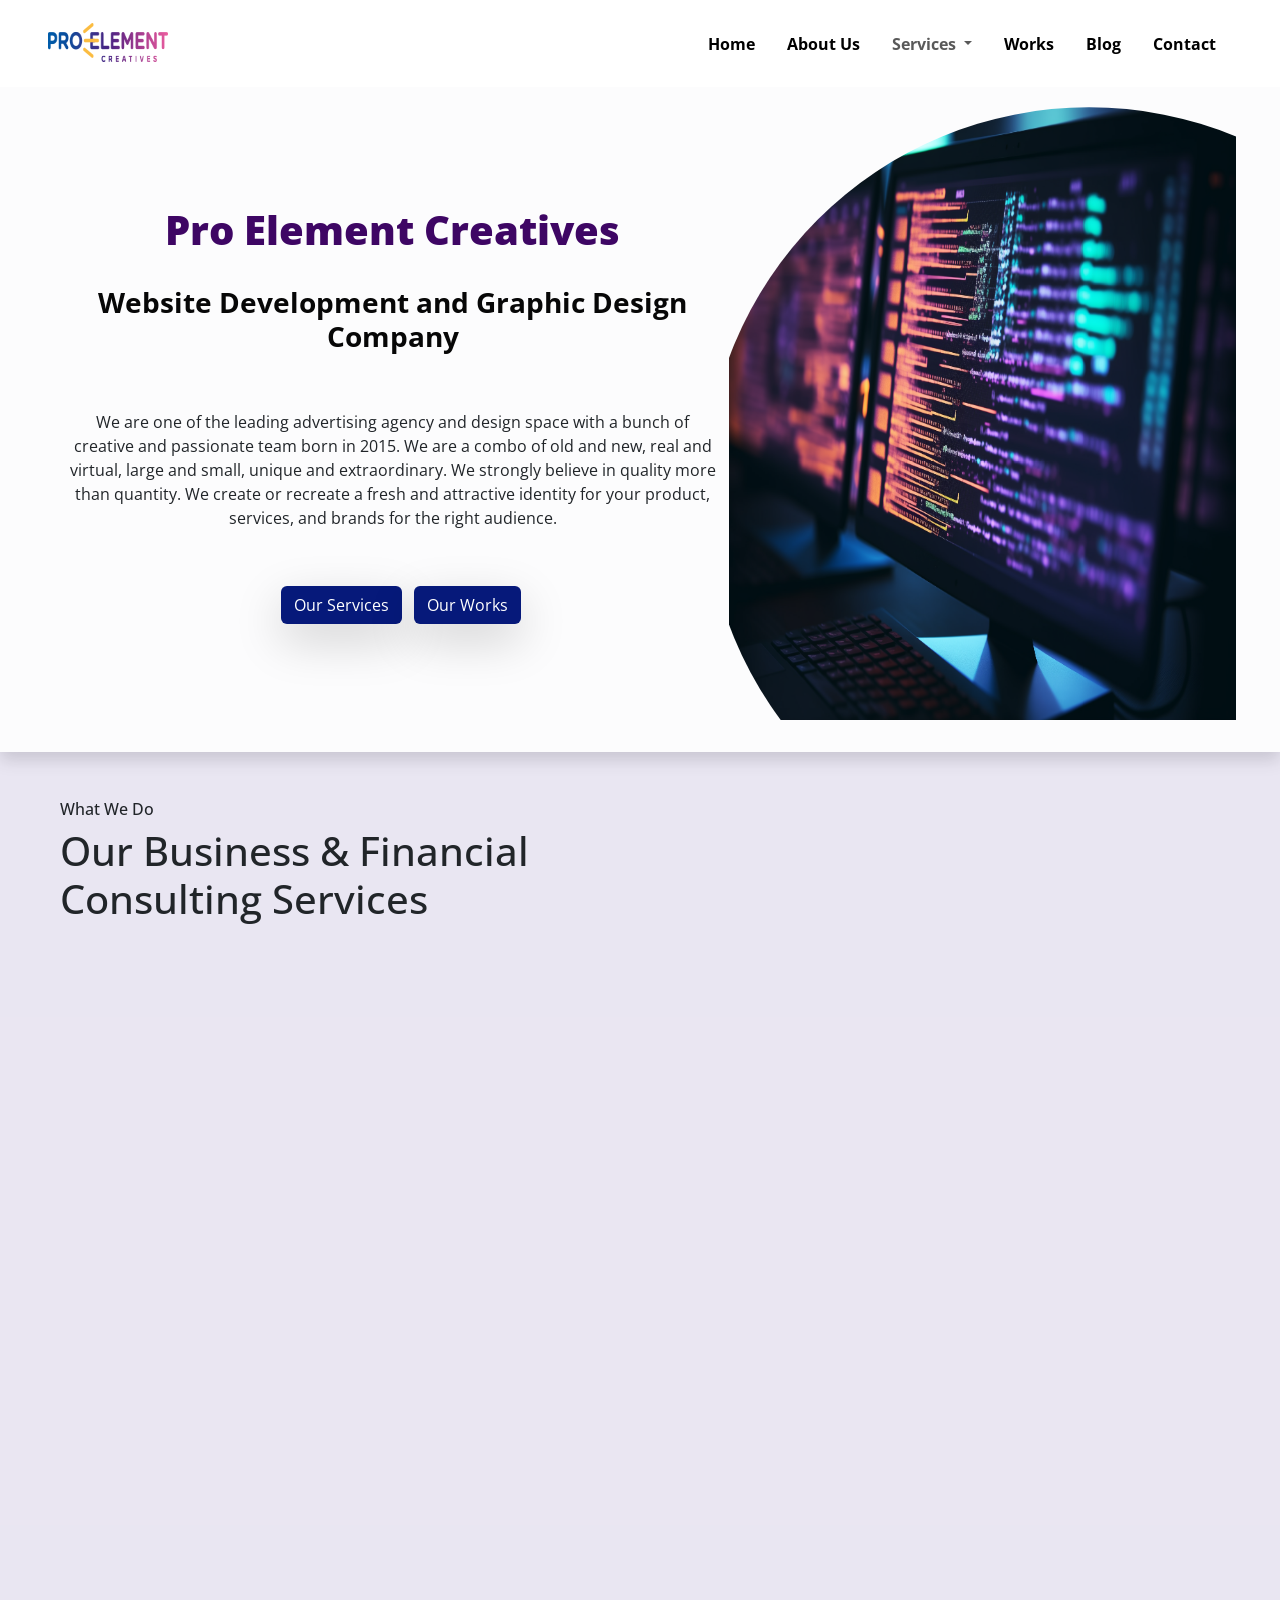
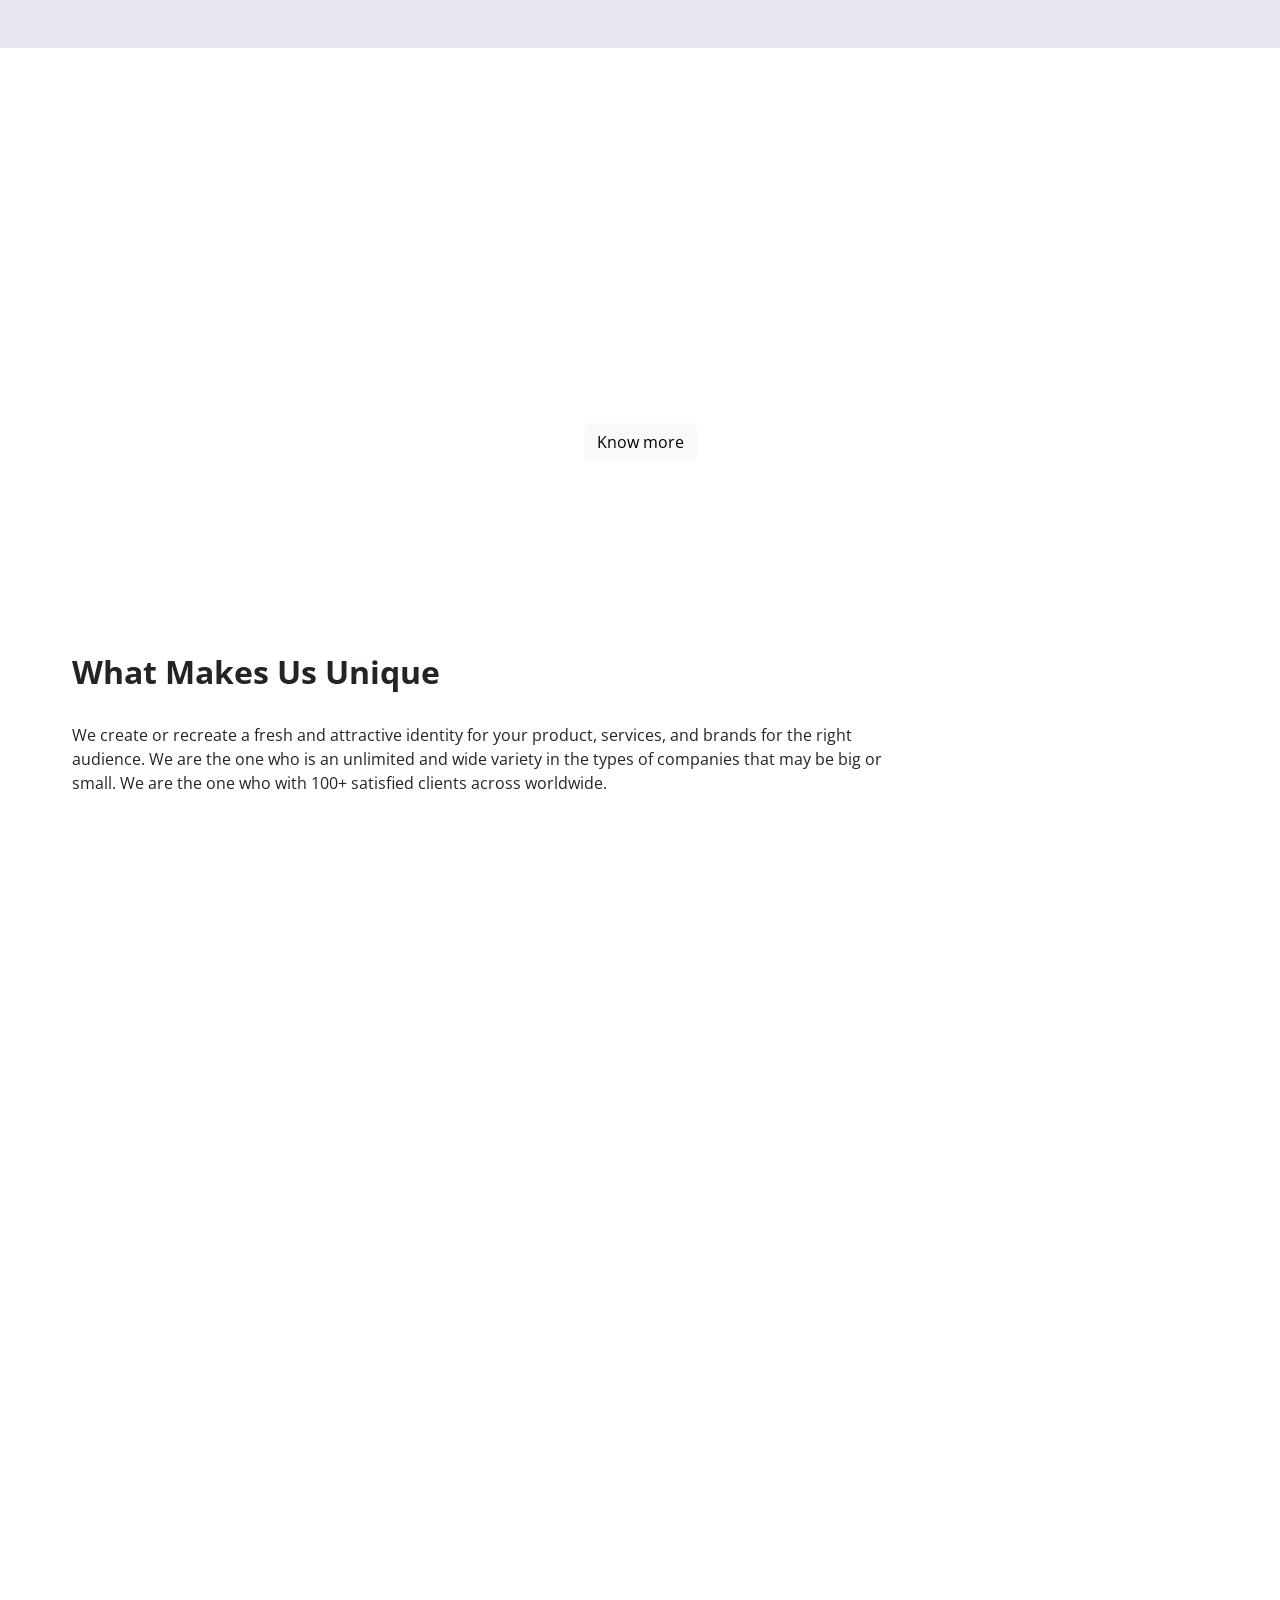
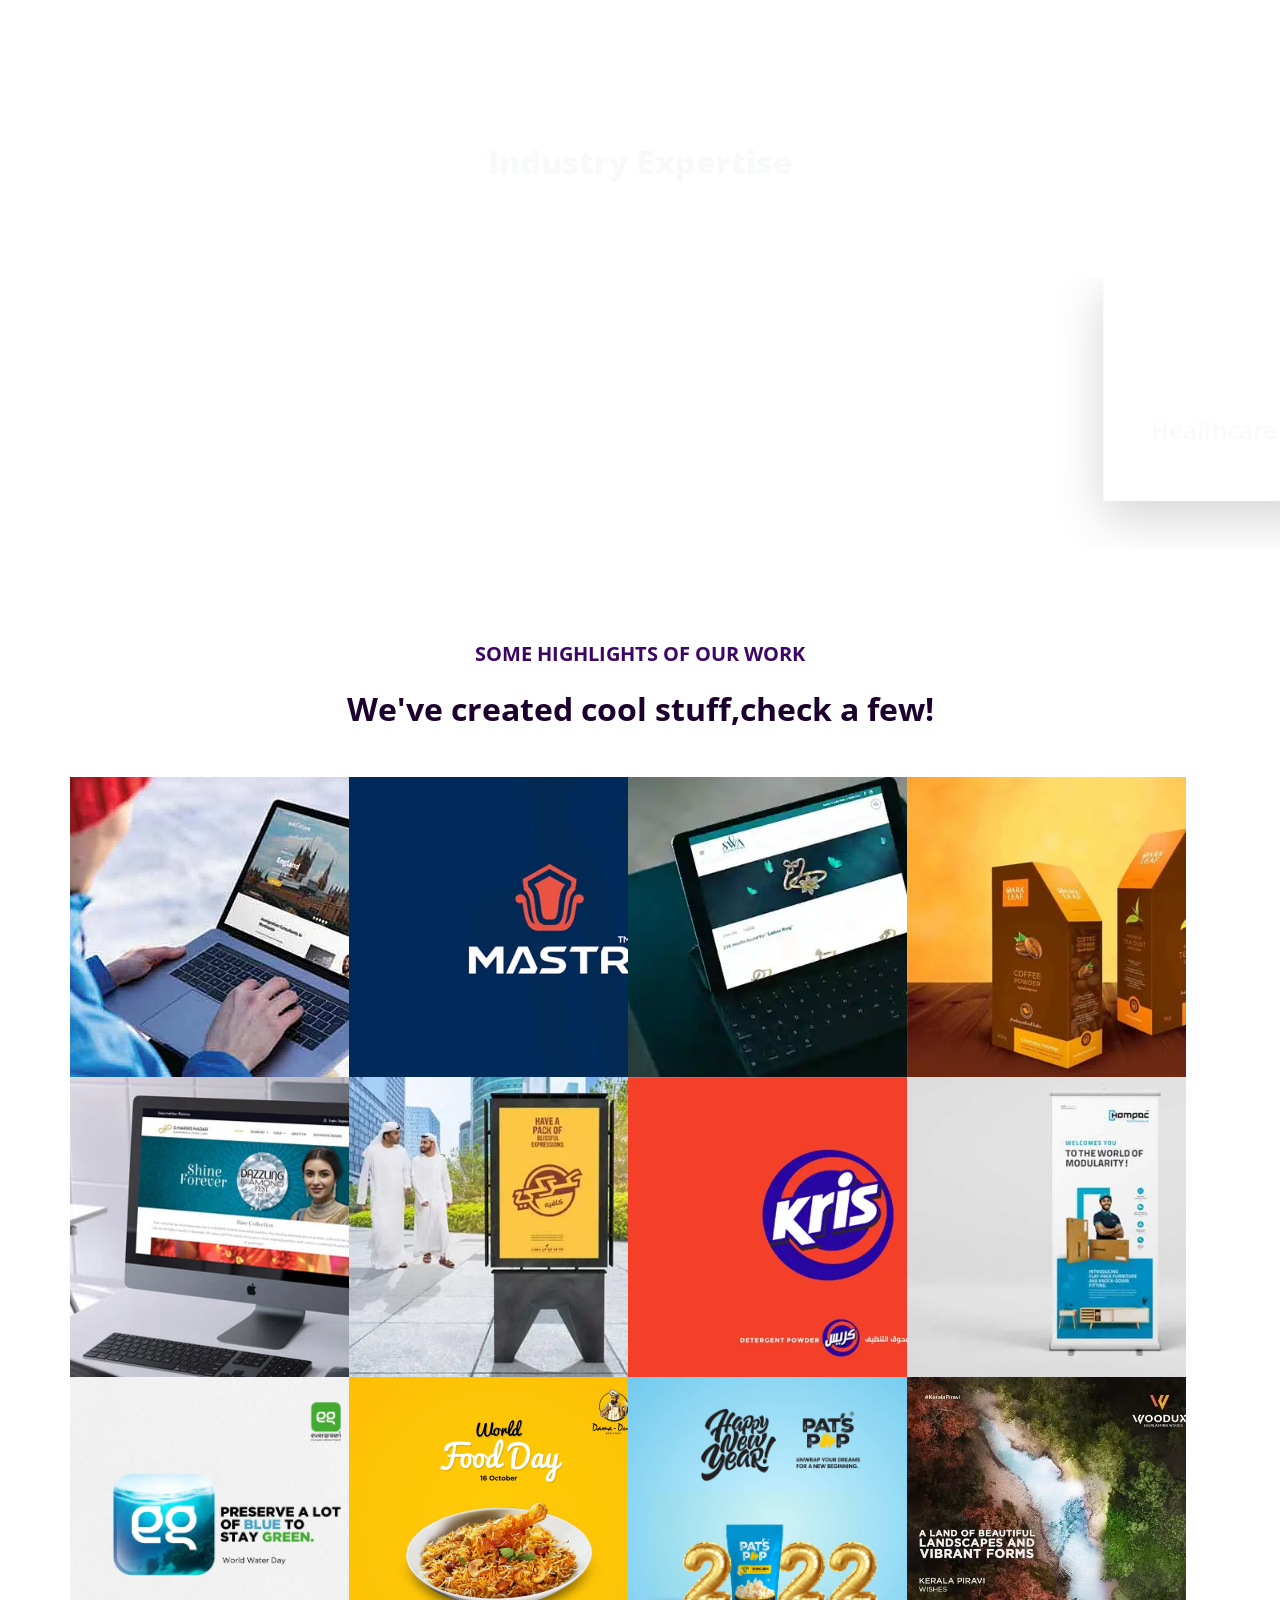
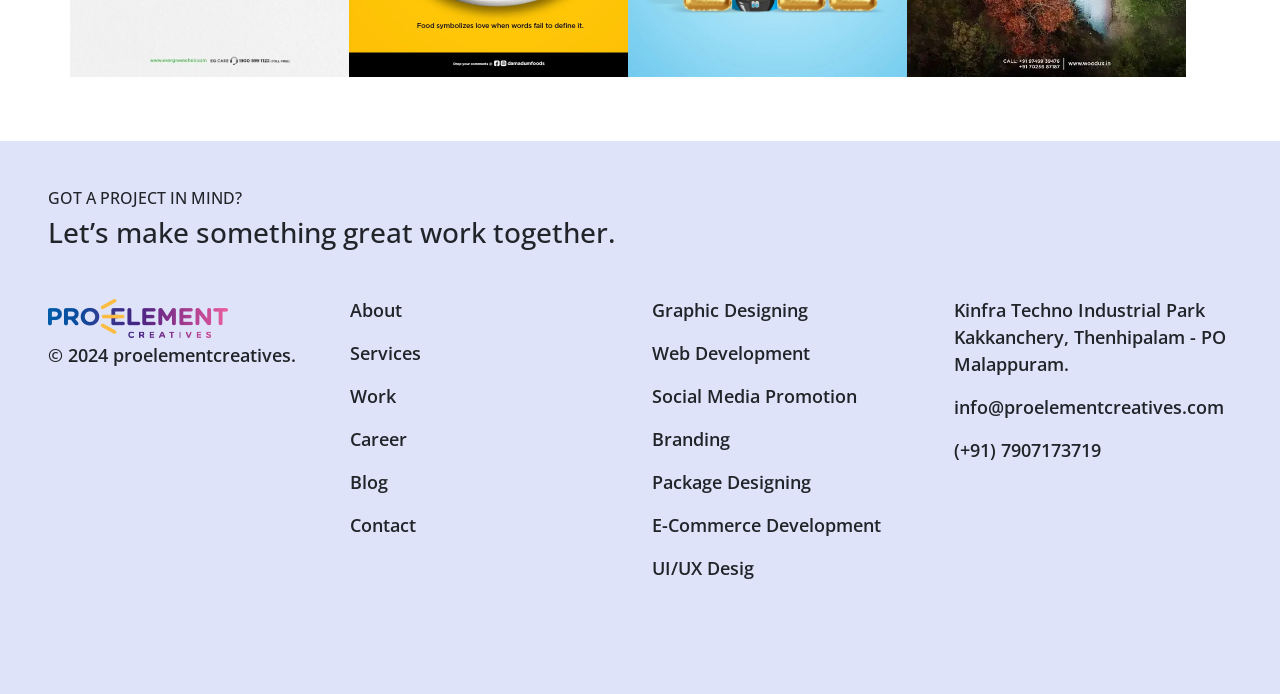
<file: index.html>
<!DOCTYPE html>
<html lang="en">

<head>
  <link rel="preconnect" href="https://fonts.googleapis.com">
  <link rel="preconnect" href="https://fonts.gstatic.com" crossorigin>
  <link href="https://fonts.googleapis.com/css2?family=Kanit:ital,wght@0,100;0,200;0,300;0,400;0,500;0,600;0,700;0,800;0,900;1,100;1,200;1,300;1,400;1,500;1,600;1,700;1,800;1,900&family=Open+Sans:ital,wght@0,300..800;1,300..800&family=Roboto+Condensed:ital,wght@0,100..900;1,100..900&display=swap" rel="stylesheet">
  <meta charset="UTF-8">
  <meta name="viewport" content="width=device-width, initial-scale=1.0">
  <title>Pro Element Creatives</title>
  <link rel="icon" type="image/x-icon" href='./img/tab.PNG'>
  <link
  rel="stylesheet"
  href="https://cdnjs.cloudflare.com/ajax/libs/animate.css/4.1.1/animate.min.css"
/>
<link href="https://unpkg.com/aos@2.3.1/dist/aos.css" rel="stylesheet">
<script src="https://unpkg.com/aos@2.3.1/dist/aos.js"></script>
  <link rel="stylesheet" href="./home.css">
  <link href="https://cdn.jsdelivr.net/npm/bootstrap@5.3.3/dist/css/bootstrap.min.css" rel="stylesheet"
    integrity="sha384-QWTKZyjpPEjISv5WaRU9OFeRpok6YctnYmDr5pNlyT2bRjXh0JMhjY6hW+ALEwIH" crossorigin="anonymous">
  <script src="https://cdn.jsdelivr.net/npm/bootstrap@5.3.3/dist/js/bootstrap.bundle.min.js"
    integrity="sha384-YvpcrYf0tY3lHB60NNkmXc5s9fDVZLESaAA55NDzOxhy9GkcIdslK1eN7N6jIeHz"
    crossorigin="anonymous"></script>
</head>

<body>


  <div class=" mb-5">
    <nav class="navbar navbar-expand-sm mb-5  "
      style="position: fixed; z-index: 100; top: 0px; right: 0px; left: 0px;  background-color: #ffffff;">
      <div class="container-fluid px-5 py-2">
        <a class="navbar-brand" href="#">
          <img src="./img/logo.png" alt="Brand Logo" width="120" height="45">
        </a>
        <button class="navbar-toggler" type="button" data-bs-toggle="collapse" data-bs-target="#navbarNav"
          aria-controls="navbarNav" aria-expanded="false" aria-label="Toggle navigation">
          <span class="navbar-toggler-icon"></span>
        </button>
        <div class="collapse navbar-collapse" id="navbarNav">
          <ul class="navbar-nav ms-auto">
            <li class="nav-item">
              <a class="nav-link active mx-2 " style="font-weight: 700;" aria-current="page" href="#">Home</a>
            </li>
            <li class="nav-item">
              <a class="nav-link active mx-2" style="font-weight: 700;" href="#">About Us</a>
            </li>
            <li class="nav-item dropdown">
              <a class="nav-link dropdown-toggle mx-2" style="font-weight: 700;" href="#" role="button"
                data-bs-toggle="dropdown" aria-expanded="false">
                Services
              </a>
              <ul class="dropdown-menu px-2">
                <li class="border-bottom p-1"><a class="dropdown-item" href="#">Graphic Designing</a></li>
                <li class="border-bottom p-1"><a class="dropdown-item" href="#">Web Development</a></li>
                <li class="border-bottom p-1"><a class="dropdown-item" href="#">Social Media Promotion</a></li>
                <li class="border-bottom p-1"><a class="dropdown-item" href="#">E-Commerce Development</a></li>
                <li class="border-bottom p-1"><a class="dropdown-item" href="#">Mobile App Development</a></li>
                <li class="border-bottom p-1"><a class="dropdown-item" href="#">UI/UX Design</a></li>
                <li class="border-bottom p-1"><a class="dropdown-item" href="#">Branding</a></li>
                <li class=""><a class="dropdown-item" href="#">Package Designing</a></li>
              </ul>
            </li>
            <li class="nav-item">
              <a class="nav-link active mx-2" style="font-weight: 700;" href="#">Works</a>
            </li>
            <li class="nav-item">
              <a class="nav-link active mx-2" style="font-weight: 700;" href="#">Blog</a>
            </li>
            <li class="nav-item">
              <a class="nav-link active mx-2" style="font-weight: 700;" href="#">Contact</a>
            </li>
          </ul>
        </div>
      </div>
    </nav>
  </div>

  <div style="">
    <div class="p-3 w-100   shadow " style="text-align: justify; margin-top: 5.5%; background-color: #eeeff637;">

      <div class="row w-100 p-3 ">
        <div class="col-lg-7  col-sm-12  mt-5 ps-5 py-5 ">
          <h1 class="my-2 mb-2 text-center pb-4 animate__animated animate__bounceInRight" 
          
           style="font-weight: 800;color: #3e0664;">Pro Element Creatives</h1>
          <h3 class="my-2 text-center " style="font-weight: 700;color: #070707;;">Website Development and
            Graphic Design Company</h3>

          <p class="my-5 text-center text-dark py-2"  >
            We are one of the leading advertising agency and design space with a bunch of creative and passionate team
            born in 2015. We are a combo of old and new, real and virtual, large and small, unique and extraordinary. We
            strongly believe in quality more than quantity. We create or recreate a fresh and attractive identity for
            your
            product, services, and brands for the right audience.

          </p>
          <div class="my-5 text-center">
            <button class="btn rounded ms-4 shadow-lg text-white" style="background-color: #06197a;">Our
              Services</button>
            <button class="btn rounded mx-2 shadow-lg text-white" style="background-color: #06197a;">Our Works</button>
          </div>
        </div>
        <div class=" col-lg-5 col-sm-12 d-flex justify-content-center align-center p-0">
          <img class="w-100  lol " src='./img/lab.png' alt="" style="opacity: 1;">
        </div>
      </div>

    </div>

  </div>
  </div>
  <div class=" container-fluid text-center pt-5 text-dark" style="background-color: #492d911e;">
    <h6 class="px-5" style="text-align: left;">What We Do</h6>
    <h1 style="text-align: left;" class="w-50 px-5"> Our Business & Financial Consulting Services</h1>
    <div class="row w-100">
      <div class="col-lg-4 col-sm-12 p-5 hov" data-aos="flip-left"
      data-aos-easing="ease-out-cubic"
      data-aos-duration="2000"><img src="./img/figure1.webp" alt="">
        <h2>Branding</h2>
        <p>We are the masters in branding and re-branding products and services. As a leading branding agency in India,
          we set up a....</p>
      </div>
      <div class="col-lg-4 col-sm-12 p-5 hov" data-aos="flip-left"
      data-aos-easing="ease-out-cubic"
      data-aos-duration="2000"><img src="./img/figure2.webp" alt="">
        <h2>Web development</h2>
        <p>Your website is something that makes an overall impact on your products and services among the customers.The
          website act as....</p>
      </div>
      <div class="col-lg-4 col-sm-12 p-5 hov" data-aos="flip-left"
      data-aos-easing="ease-out-cubic"
      data-aos-duration="2000"><img src="./img/figure3.webp" alt="">
        <h2>Social media promotion</h2>
        <p>In this twenty-first century, Social media are considered as the fifth estate. Within a short period, social
          media emerged as....</p>
      </div>
    </div>
    <div class="row w-100">
      <div class="col-lg-4 col-sm-12 p-5 hov" data-aos="flip-left"
      data-aos-easing="ease-out-cubic"
      data-aos-duration="2000"><img src="./img/figure1.webp" alt="">

        <h2>Graphic Designing</h2>
        <p>In this twenty-first century, Social media are considered as the fifth estate. Within a short period, social
          media emerged as....</p>


      </div>
      <div class="col-lg-4 col-sm-12 p-5 hov" data-aos="flip-left"
      data-aos-easing="ease-out-cubic"
      data-aos-duration="2000"><img src="./img/figure2.webp" alt="">

        <h2>E-Commerce development</h2>
        <p>In this twenty-first century, Social media are considered as the fifth estate. Within a short period, social
          media emerged as....</p>


      </div>
      <div class="col-lg-4 col-sm-12 p-5 hov" data-aos="flip-left"
      data-aos-easing="ease-out-cubic"
      data-aos-duration="2000"><img src="./img/figure3.webp" alt="">

        <h2>UI / UX Design</h2>
        <p>In this twenty-first century, Social media are considered as the fifth estate. Within a short period, social
          media emerged as....</p>


      </div>
    </div>
  </div>
  <div style="background-image: url(./img/lab.png); background-repeat: no-repeat; background-attachment: fixed;"
    class="p-5 text-white text-center">

    <h5 class="my-2 p-2">About Pro Element Creatives</h5>

    <h2 class="my-2 mb-5"> WE Are The One…!</h2>
    <p style="text-align: justify;" class=" w-75 container ">We are one of the leading advertising agency and design
      space with a bunch of creative and passionate team born in 2015. We are a combo of old and new, real and virtual,
      large and small, unique and extraordinary. We strongly believe in quality more than quantity. We create or
      recreate a fresh and attractive identity for your product, services, and brands for the right audience. We are the
      one who is an unlimited and wide variety in the types of companies that may be big or small. WE are the one who
      with 100+ satisfied clients across worldwide.

    </p>
    <button class="my-5 btn btn-light">Know more</button>
  </div>

  <div
    style="background-image: url(./img/ss.jpg); background-repeat: no-repeat; background-attachment: fixed; background-size:cover ;"
    class="p-5 ">
    <h2 class=" px-4 pt-5" style="font-weight: 700;">What Makes Us Unique</h2>
    <p class="p-4 w-75 container+">
      We create or recreate a fresh and attractive identity for your product, services, and brands for the right
      audience. We are the one who is an unlimited and wide variety in the types of companies that may be big or small.
      We are the one who with 100+ satisfied clients across worldwide.</p>

    <div class="p-4 text-center text-light">
      <div class="row  ">
        <div class="col-lg-3 col-sm-12 ">
          <div class="mx-1 my-3 bg-info p-5 rounded hov" data-aos="flip-left"
          data-aos-easing="ease-out-cubic"
          data-aos-duration="2000" style="height:350px ; background-color: #D9AFD9;
      background-image: linear-gradient(0deg, #D9AFD9 0%, #1947d0 100%);
      background-image: url(./img/gradient.jpg); background-size: cover; background-repeat: no-repeat;
      opacity: 0.8;
      ">
            <h3 class="mb-4" style="font-weight: 700;">High Quality</h3>
            <p>Providing all services with a rich quality.
              Offering best-qualified services,
              and always behave positively and professionally.</p>
          </div>
        </div>
        <div class="col-lg-3 col-sm-12 ">
          <div class="mx-1 my-3 bg-info p-5 rounded hov" data-aos="flip-left"
          data-aos-easing="ease-out-cubic"
          data-aos-duration="2000" style="height:350px ; background-color: #D9AFD9;
      background-image: linear-gradient(0deg, #D9AFD9 0%,  #1947d0 100%);
      background-image: url(./img/gradient.jpg); background-size: cover; background-repeat: no-repeat;
      opacity: 0.8;
      ">
            <h3 class="mb-4" style="font-weight: 700;">Progressive</h3>
            <p>
              Our company is progressive in all ways.
              This quality will reflect in all the services that are provided by us.
            </p>
          </div>
        </div>
        <div class="col-lg-3 col-sm-12 ">
          <div class="mx-1 my-3 bg-info p-5 w-100 rounded hov" data-aos="flip-left"
          data-aos-easing="ease-out-cubic"
          data-aos-duration="2000" style="height:350px ; background-color: #D9AFD9;
      background-image: linear-gradient(0deg, #D9AFD9 0%,  #1947d0 100%);
      background-image: url(./img/gradient.jpg); background-size: cover; background-repeat: no-repeat;
      opacity: 0.8;
      ">
            <h3 class="mb-4 " style="font-weight: 700;">Affordable</h3>
            <p>
              Our services are affordable to all,
              everything is done with its uniqueness while keeping it affordable.
            </p>
          </div>
        </div>
        <div class="col-lg-3 col-sm-12 ">
          <div class="mx-1 my-3 bg-info p-5 w-100 rounded hov" data-aos="flip-left"
          data-aos-easing="ease-out-cubic"
          data-aos-duration="2000" style="height:350px ; background-color: #D9AFD9;
     background-image: linear-gradient(0deg, #D9AFD9 0%,  #1947d0 100%);
     background-image: url(./img/gradient.jpg); background-size: cover; background-repeat: no-repeat;
     opacity: 0.8;
     ">
            <h3 class="mb-4" style="font-weight: 700;">Strive For Excellence</h3>
            <p>
              Always we strive for excellence through that we
              are providing a good service for everyone perfectly and excellently.
            </p>
          </div>
        </div>
      </div>
      <div class="row ">
        <div class="col-lg-3 col-sm-12 ">
          <div class="mx-1 my-3  p-5 w-100 rounded hov" data-aos="flip-left"
          data-aos-easing="ease-out-cubic"
          data-aos-duration="2000" style="height:350px ; background-color: #D9AFD9;
      background-image: linear-gradient(0deg, #D9AFD9 0%,#1947d0 100%);
      background-image: url(./img/gradient.jpg); background-size: cover; background-repeat: no-repeat;
      opacity: 0.8;
      ">
            <h3 class="mb-4" style="font-weight: 700;">Timeline</h3>
            <p>
              All services are done excellently with the stated time and their quality is
              also taken care of. Every service is completing on time.
            </p>
          </div>
        </div>
        <div class="col-lg-3 col-sm-12 ">
          <div class="mx-1 my-3 bg-info p-5 w-100 rounded hov " data-aos="flip-left"
          data-aos-easing="ease-out-cubic"
          data-aos-duration="2000" style="height:350px ; background-color: #D9AFD9;
      background-image: linear-gradient(0deg, #D9AFD9 0%,  #1947d0 100%);
      background-image: url(./img/gradient.jpg); background-size: cover; background-repeat: no-repeat;
      opacity: 0.8;
      ">
            <h3 class="mb-4" style="font-weight: 700;">Dedication</h3>
            <p>All our services are done with more dedication.
              You can see the dedication that we show through the quality and richness of our each and service.</p>
          </div>
        </div>
        <div class="col-lg-3 col-sm-12 ">
          <div class="mx-1 my-3 bg-info p-5 w-100 rounded hov " data-aos="flip-left"
          data-aos-easing="ease-out-cubic"
          data-aos-duration="2000" style="height:350px ; background-color: #D9AFD9;
     background-image: linear-gradient(0deg, #D9AFD9 0%,  #1947d0 100%);
     background-image: url(./img/gradient.jpg); background-size: cover; background-repeat: no-repeat;
     opacity: 0.8;
     ">
            <h3 class="mb-4" style="font-weight: 700;">Honesty</h3>
            <p>Honest is our success, we are honest in every work.
              So we make the best of every service that you give. Honesty is the main thing that makes our service-rich
              one.</p>
          </div>
        </div>
        <div class="col-lg-3 col-sm-12   " >
          <div class="mx-1 my-3 p-5 w-100 rounded hov" data-aos="flip-left"
          data-aos-easing="ease-out-cubic"
          data-aos-duration="2000"  style="height:350px ; background-color: #D9AFD9;
      background-image: linear-gradient(0deg, #D9AFD9 0%,  #1947d0 100%); background-image: url(./img/gradient.jpg); background-size: cover; background-repeat: no-repeat;
      opacity: 0.8;">
            <h3 class="mb-4 " style="font-weight: 700;">Customer Satisfaction</h3>
            <p>Every service we do our best to give complete satisfaction to the customers.
              Our goal is to satisfy the customers in every way, we make it by creating the best services.</p>
          </div>
        </div>

      </div>
    </div>

  </div>
  <div
    style="background-image: url(./img/lab.png);background-size: cover; background-repeat: no-repeat;  background-attachment: fixed; "
    class="text-light text-center ">

    <h2 class="mb-5 pt-5" style="font-weight: 800;">Industry Expertise</h2>

    <marquee class="my-5 ">
      <div class="d-flex mb-5">
        <div class="p-5 shadow-lg mx-2 text-center" style="background-color: #ffffff4a;">
          <img src="./img/health.png" alt="">
          <h4>Healthcare</h4>
        </div>
        <div class="p-5 shadow-lg mx-2 text-center" style="background-color: #ffffff4a;">
          <img src="./img/retail.png" alt="">
          <h4>Retail</h4>
        </div>
        <div class="p-5 shadow-lg mx-2 text-center" style="background-color: #ffffff4a;">
          <img src="./img/ad.png" alt="">
          <h4>Marketing & Advertising</h4>
        </div>
        <div class="p-5 shadow-lg mx-2 text-center" style="background-color: #ffffff4a;">
          <img src="./img/manuf.png" alt="">
          <h4>Manufacturing</h4>
        </div>
        <div class="p-5 shadow-lg mx-2 text-center" style="background-color: #ffffff4a;">
          <img src="./img/trans.png" alt="">
          <h4>Logistics & Transporatation</h4>
        </div>
        <div class="p-5 shadow-lg text-center mx-2 " style="background-color: #ffffff4a;">
          <img src="./img/tele.png" alt="">
          <h4>Telecommunication</h4>
        </div>
        <div class="p-5 shadow-lg mx-2 text-center " style="background-color: #ffffff4a;">
          <img src="./img/fmcg1.png" alt="">
          <h4>FMCG</h4>
        </div>
        <div class="p-5 shadow-lg   mx-2 text-center " style="background-color: #ffffff4a;">
          <img src="./img/edu.png" alt="">
          <h4>Education</h4>
        </div>
        <div class="p-5 shadow-lg   mx-2 text-center " style="background-color: #ffffff4a;">
          <img src="./img/public.png" alt="">
          <h4>Public Services</h4>
        </div>
      </div>
    </marquee>

  </div>
  <div
    style="background-image: url(./img/ss.jpg);background-size: cover; background-repeat: no-repeat;  background-attachment: fixed; "
    class="p-3">
    <h5 style="color: #3e0664; font-weight: 700;" class="text-center my-4">SOME HIGHLIGHTS OF OUR WORK</h5>
    <h2 style="color: #1c012e; font-weight: 700;" class="text-center mb-5">We've created cool stuff,check a few!</h2>
    <div class="w-100 container">
      <div class="row w-100">
        <div class="col-lg-3 col-sm-12 p-0 lo text-center" style="background-image: url(./img/euro.webp);background-size: cover; background-repeat: no-repeat;">
          <h6 class="ooo ">

            Eurostudys
            Website
          </h6>
        </div>
        <div class="col-lg-3 col-sm-12 p-0 lo text-center" style="background-image: url(./img/2.webp);background-size: cover; background-repeat: no-repeat;">
          <h6 class="ooo">

           
Mastr 
Branding
          </h6>

        </div>
        <div class="col-lg-3 col-sm-12 p-0 lo text-center" style="background-image: url(./img/3.webp);background-size: cover; background-repeat: no-repeat;">

          <h6 class="ooo">
            SWA Diamonds
            
            E-Commerce Website </h6>

        </div>
        <div class="col-lg-3 col-sm-12 p-0 lo text-center" style="background-image: url(./img/4.webp);background-size: cover; background-repeat: no-repeat;">
          <h6 class="ooo">

           
            Dark Leaf
            
            Branding</h6>
        </div>
      </div>
      <div class="row w-100">
        <div class="col-lg-3 col-sm-12 p-0 lo text-center" style="background-image: url(./img/11.webp);background-size: cover; background-repeat: no-repeat;">
          <h6 class="ooo">
            
            Harris Nadar Jewellery
            
            E-Commerce Website
             </h6>
        </div>
        <div class="col-lg-3 col-sm-12 p-0 lo text-center" style="background-image: url(./img/12.webp);background-size: cover; background-repeat: no-repeat;">
          <h6 class="ooo">
            
            karakee Cafe
            
            Branding
            </h6>
        </div>
        <div class="col-lg-3 col-sm-12 p-0 lo text-center" style="background-image: url(./img/13.webp);background-size: cover; background-repeat: no-repeat;">
          <h6 class="ooo">        
        Kris 
        Branding</h6>
        </div>
        <div class="col-lg-3 col-sm-12 p-0 lo text-center" style="background-image: url(./img/14.webp);background-size: cover; background-repeat: no-repeat;">
          <h6 class="ooo">
            
            Hompac Fine Furniture
            
            Branding</h6>
        </div>
      </div>
      <div class="row w-100 mb-5">
        <div class="col-lg-3 col-sm-12 p-0 lo text-center" style="background-image: url(./img/21.webp);background-size: cover; background-repeat: no-repeat;">
          <h6 class="ooo">
            Evergreen
            
            Social Media Promotions</h6>
        </div>
        <div class="col-lg-3 col-sm-12 p-0 lo text-center" style="background-image: url(./img/22.webp);background-size: cover; background-repeat: no-repeat;">
          <h6 class="ooo ">
            
            Dama Dum
            
            Social Media Promotions
           </h6>
        </div>
        <div class="col-lg-3 col-sm-12 p-0 lo text-center" style="background-image: url(./img/23.webp);background-size: cover; background-repeat: no-repeat;">
          <h6 class="ooo">
            
            Patspop
            <br>
             Social Media Promotions
            </h6>
        </div>
        <div class="col-lg-3 col-sm-12 p-0 lo text-center" style="background-image: url(./img/24.webp);background-size: cover; background-repeat: no-repeat;">
          <h6 class="ooo">

            
            Woodux
            
Social Media Promotions</h6>
        </div>
      </div>
    </div>
  </div>
  <div class="p-5" style="background-color: #99a7ef52;">
   <h6> GOT A PROJECT IN MIND?</h6>
<h3>Let’s make something great work together.</h3>
    <div class="row my-5 ">
      <div class="col-lg-3 col-sm-12 moon"><img src="./img/logo.png" alt=""> <p>© 2024 proelementcreatives.</p></div>
      <div class="col-lg-3 col-sm-12 moon" ><p>
     About</p>
    <p>Services</p>
  <p>Work</p>
  <p>Career</p>
  <p>Blog</p>
  <p>Contact</p>
</div>
      <div class="col-lg-3 col-sm-12 moon"><p>Graphic Designing</p>
      <p>Web Development</p>
      <p>Social Media Promotion</p>
      <p>Branding</p>
<p>Package Designing</p>
<p>E-Commerce Development</p>
<p>UI/UX Desig</p>
      
      </div>

      <div class="col-lg-3 col-sm-12 moon">
       <p> Kinfra Techno Industrial Park Kakkanchery, Thenhipalam - PO Malappuram.</p>

       <p> info@proelementcreatives.com</p>
        <p>(+91) 7907173719</p>
        
        </div>
    </div>
  </div>
  <script>
    AOS.init();
  </script>
</body>

</html>
</file>
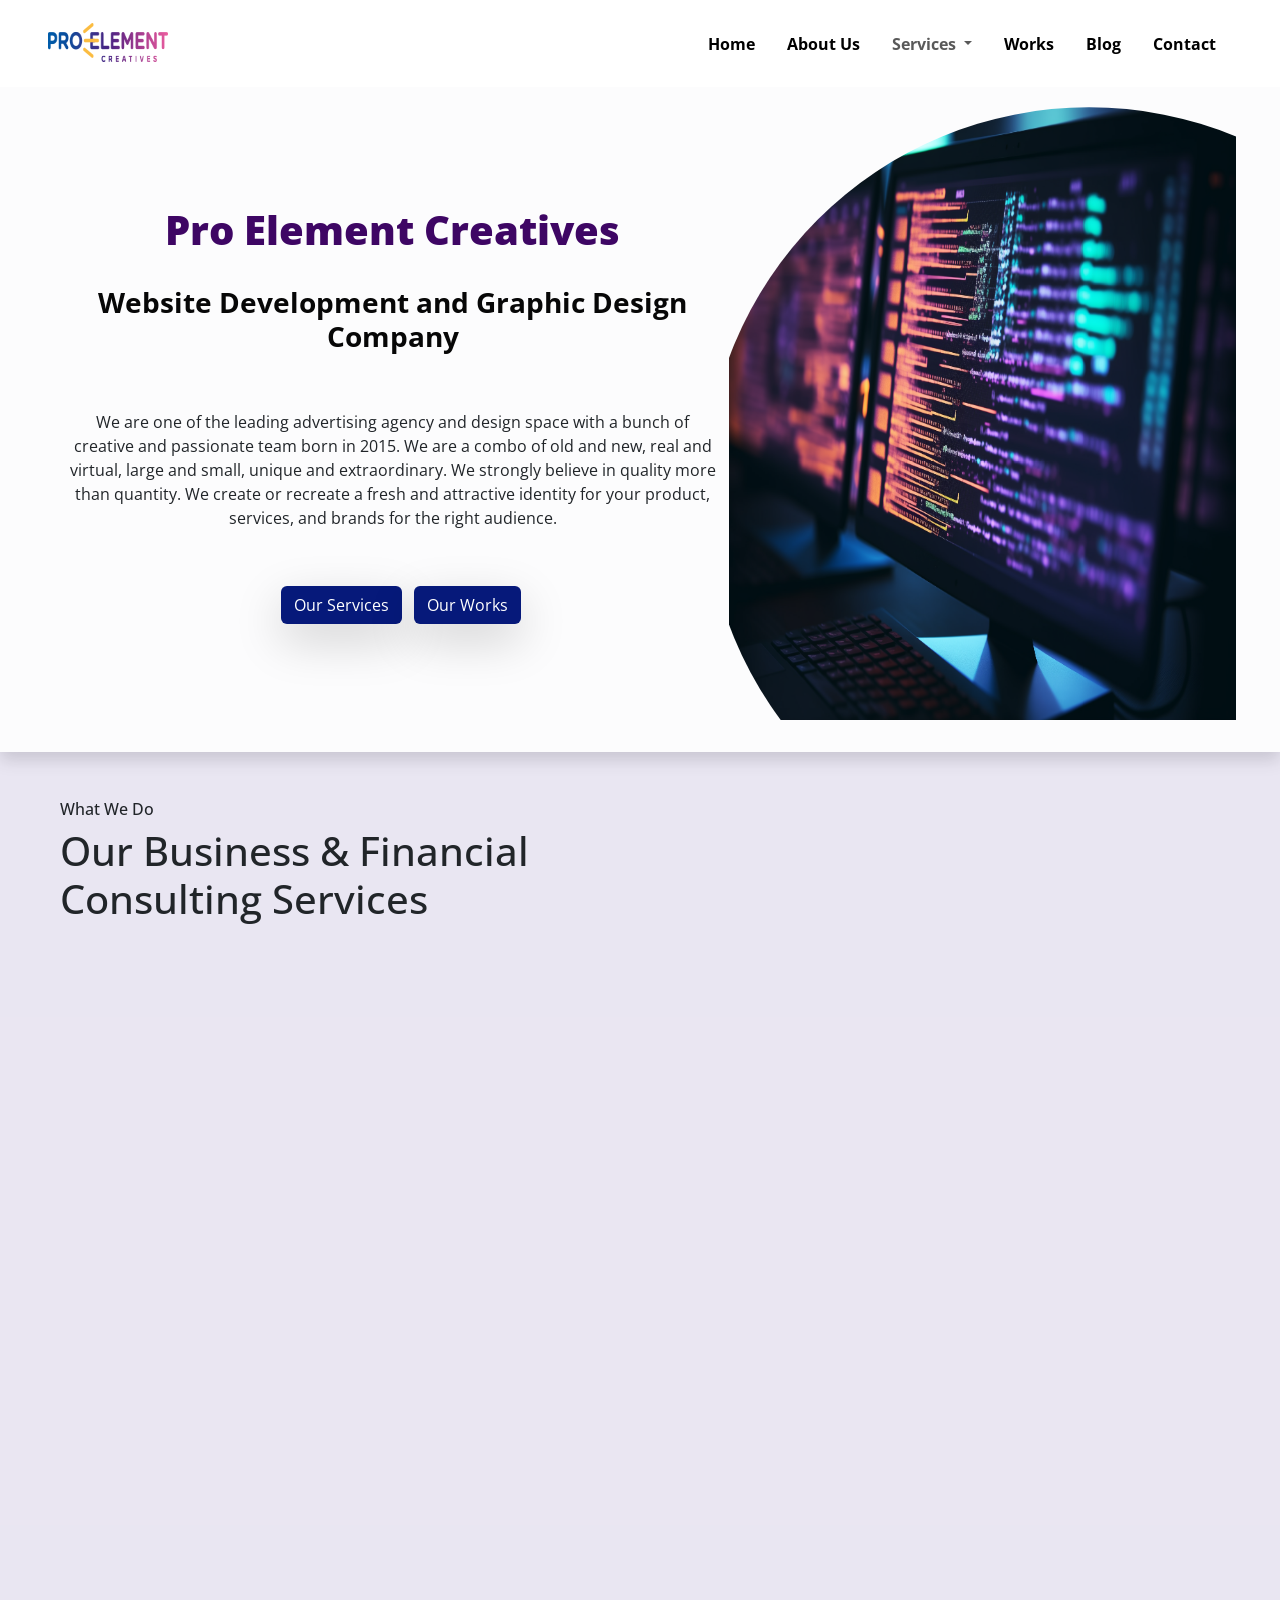
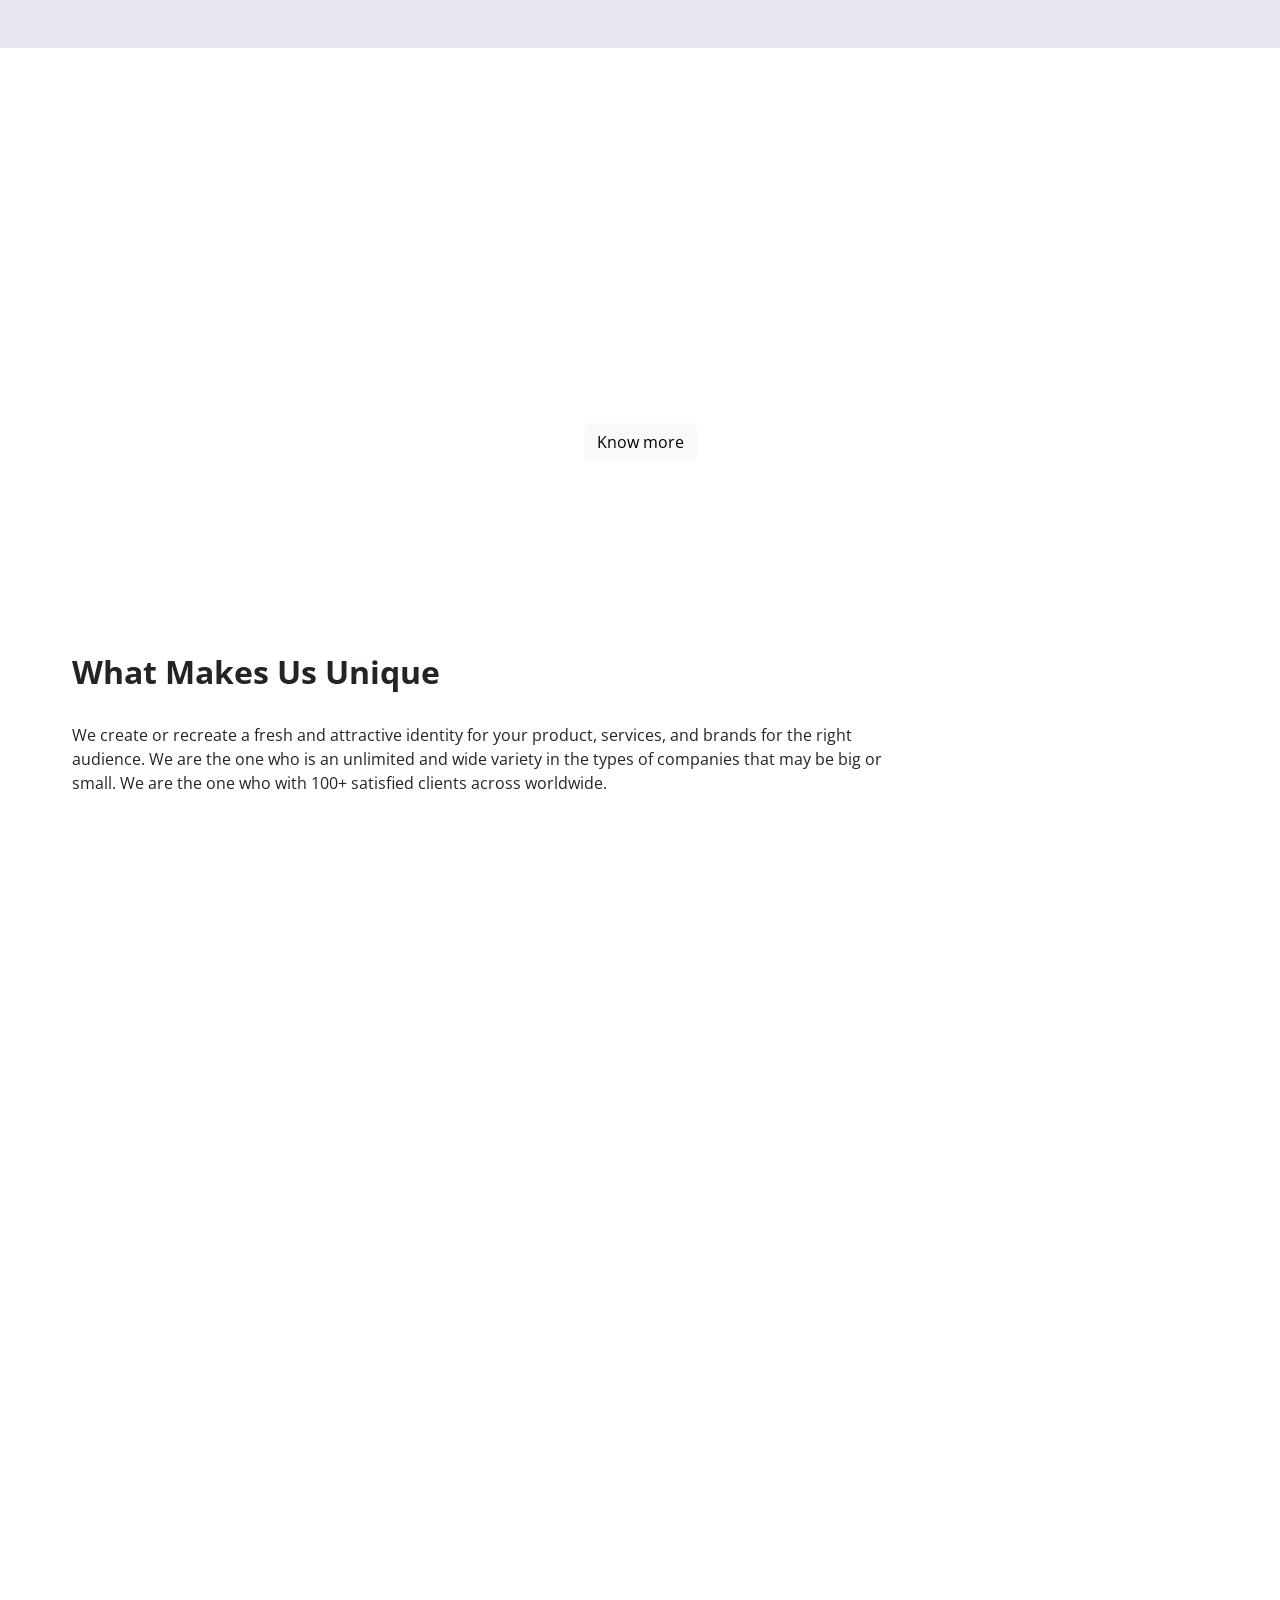
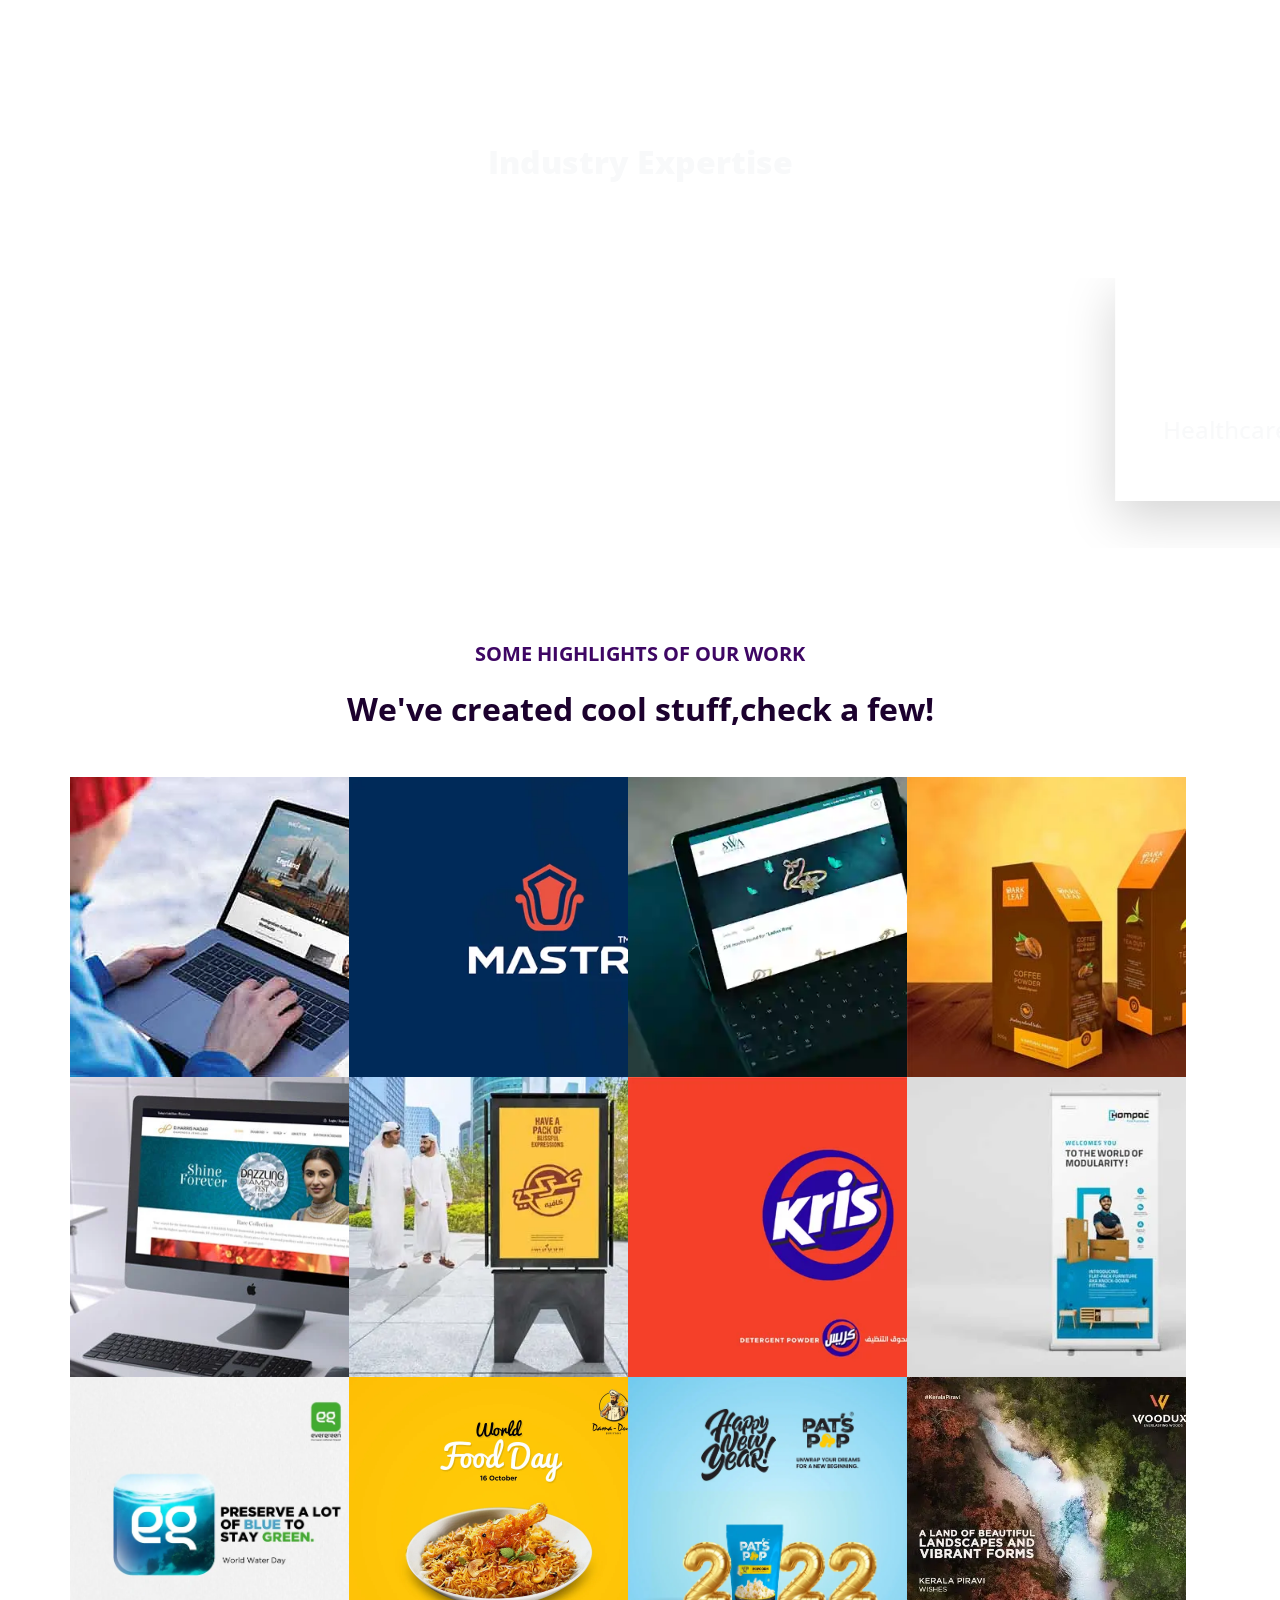
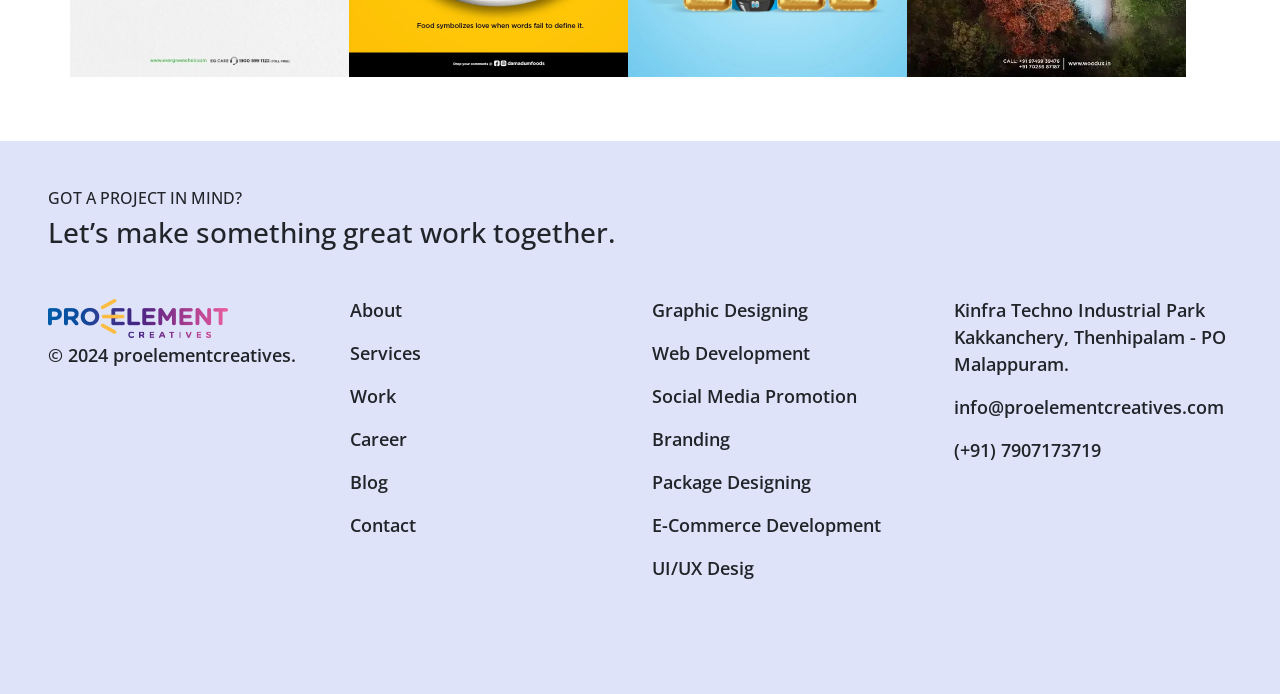
<file: Home.html>
<!DOCTYPE html>
<html lang="en">

<head>
  <link rel="preconnect" href="https://fonts.googleapis.com">
  <link rel="preconnect" href="https://fonts.gstatic.com" crossorigin>
  <link href="https://fonts.googleapis.com/css2?family=Kanit:ital,wght@0,100;0,200;0,300;0,400;0,500;0,600;0,700;0,800;0,900;1,100;1,200;1,300;1,400;1,500;1,600;1,700;1,800;1,900&family=Open+Sans:ital,wght@0,300..800;1,300..800&family=Roboto+Condensed:ital,wght@0,100..900;1,100..900&display=swap" rel="stylesheet">
  <meta charset="UTF-8">
  <meta name="viewport" content="width=device-width, initial-scale=1.0">
  <title>Pro Element Creatives</title>
  <link rel="icon" type="image/x-icon" href='./img/tab.PNG'>
  <link
  rel="stylesheet"
  href="https://cdnjs.cloudflare.com/ajax/libs/animate.css/4.1.1/animate.min.css"
/>
<link href="https://unpkg.com/aos@2.3.1/dist/aos.css" rel="stylesheet">
<script src="https://unpkg.com/aos@2.3.1/dist/aos.js"></script>
  <link rel="stylesheet" href="./home.css">
  <link href="https://cdn.jsdelivr.net/npm/bootstrap@5.3.3/dist/css/bootstrap.min.css" rel="stylesheet"
    integrity="sha384-QWTKZyjpPEjISv5WaRU9OFeRpok6YctnYmDr5pNlyT2bRjXh0JMhjY6hW+ALEwIH" crossorigin="anonymous">
  <script src="https://cdn.jsdelivr.net/npm/bootstrap@5.3.3/dist/js/bootstrap.bundle.min.js"
    integrity="sha384-YvpcrYf0tY3lHB60NNkmXc5s9fDVZLESaAA55NDzOxhy9GkcIdslK1eN7N6jIeHz"
    crossorigin="anonymous"></script>
</head>

<body>


  <div class=" mb-5">
    <nav class="navbar navbar-expand-sm mb-5  "
      style="position: fixed; z-index: 100; top: 0px; right: 0px; left: 0px;  background-color: #ffffff;">
      <div class="container-fluid px-5 py-2">
        <a class="navbar-brand" href="#">
          <img src="./img/logo.png" alt="Brand Logo" width="120" height="45">
        </a>
        <button class="navbar-toggler" type="button" data-bs-toggle="collapse" data-bs-target="#navbarNav"
          aria-controls="navbarNav" aria-expanded="false" aria-label="Toggle navigation">
          <span class="navbar-toggler-icon"></span>
        </button>
        <div class="collapse navbar-collapse" id="navbarNav">
          <ul class="navbar-nav ms-auto">
            <li class="nav-item">
              <a class="nav-link active mx-2 " style="font-weight: 700;" aria-current="page" href="#">Home</a>
            </li>
            <li class="nav-item">
              <a class="nav-link active mx-2" style="font-weight: 700;" href="#">About Us</a>
            </li>
            <li class="nav-item dropdown">
              <a class="nav-link dropdown-toggle mx-2" style="font-weight: 700;" href="#" role="button"
                data-bs-toggle="dropdown" aria-expanded="false">
                Services
              </a>
              <ul class="dropdown-menu px-2">
                <li class="border-bottom p-1"><a class="dropdown-item" href="#">Graphic Designing</a></li>
                <li class="border-bottom p-1"><a class="dropdown-item" href="#">Web Development</a></li>
                <li class="border-bottom p-1"><a class="dropdown-item" href="#">Social Media Promotion</a></li>
                <li class="border-bottom p-1"><a class="dropdown-item" href="#">E-Commerce Development</a></li>
                <li class="border-bottom p-1"><a class="dropdown-item" href="#">Mobile App Development</a></li>
                <li class="border-bottom p-1"><a class="dropdown-item" href="#">UI/UX Design</a></li>
                <li class="border-bottom p-1"><a class="dropdown-item" href="#">Branding</a></li>
                <li class=""><a class="dropdown-item" href="#">Package Designing</a></li>
              </ul>
            </li>
            <li class="nav-item">
              <a class="nav-link active mx-2" style="font-weight: 700;" href="#">Works</a>
            </li>
            <li class="nav-item">
              <a class="nav-link active mx-2" style="font-weight: 700;" href="#">Blog</a>
            </li>
            <li class="nav-item">
              <a class="nav-link active mx-2" style="font-weight: 700;" href="#">Contact</a>
            </li>
          </ul>
        </div>
      </div>
    </nav>
  </div>

  <div style="">
    <div class="p-3 w-100   shadow " style="text-align: justify; margin-top: 5.5%; background-color: #eeeff637;">

      <div class="row w-100 p-3 ">
        <div class="col-lg-7  col-sm-12  mt-5 ps-5 py-5 ">
          <h1 class="my-2 mb-2 text-center pb-4 animate__animated animate__bounceInRight" 
          data-aos="fade-right"
          data-aos-offset="500"
          data-aos-easing="ease-in-sine" style="font-weight: 800;color: #3e0664;">Pro Element Creatives</h1>
          <h3 class="my-2 text-center " style="font-weight: 700;color: #070707;;">Website Development and
            Graphic Design Company</h3>

          <p class="my-5 text-center text-dark py-2"  data-aos="fade-right"
          data-aos-offset="345" data-aos-easing="ease-in-sine">
            We are one of the leading advertising agency and design space with a bunch of creative and passionate team
            born in 2015. We are a combo of old and new, real and virtual, large and small, unique and extraordinary. We
            strongly believe in quality more than quantity. We create or recreate a fresh and attractive identity for
            your
            product, services, and brands for the right audience.

          </p>
          <div class="my-5 text-center">
            <button class="btn rounded ms-4 shadow-lg text-white" style="background-color: #06197a;">Our
              Services</button>
            <button class="btn rounded mx-2 shadow-lg text-white" style="background-color: #06197a;">Our Works</button>
          </div>
        </div>
        <div class=" col-lg-5 col-sm-12 d-flex justify-content-center align-center p-0">
          <img class="w-100  lol " src='./img/lab.png' alt="" style="opacity: 1;">
        </div>
      </div>

    </div>

  </div>
  </div>
  <div class=" container-fluid text-center pt-5 text-dark" style="background-color: #492d911e;">
    <h6 class="px-5" style="text-align: left;">What We Do</h6>
    <h1 style="text-align: left;" class="w-50 px-5"> Our Business & Financial Consulting Services</h1>
    <div class="row w-100">
      <div class="col-lg-4 col-sm-12 p-5 hov" data-aos="flip-left"
      data-aos-easing="ease-out-cubic"
      data-aos-duration="2000"><img src="./img/figure1.webp" alt="">
        <h2>Branding</h2>
        <p>We are the masters in branding and re-branding products and services. As a leading branding agency in India,
          we set up a....</p>
      </div>
      <div class="col-lg-4 col-sm-12 p-5 hov" data-aos="flip-left"
      data-aos-easing="ease-out-cubic"
      data-aos-duration="2000"><img src="./img/figure2.webp" alt="">
        <h2>Web development</h2>
        <p>Your website is something that makes an overall impact on your products and services among the customers.The
          website act as....</p>
      </div>
      <div class="col-lg-4 col-sm-12 p-5 hov" data-aos="flip-left"
      data-aos-easing="ease-out-cubic"
      data-aos-duration="2000"><img src="./img/figure3.webp" alt="">
        <h2>Social media promotion</h2>
        <p>In this twenty-first century, Social media are considered as the fifth estate. Within a short period, social
          media emerged as....</p>
      </div>
    </div>
    <div class="row w-100">
      <div class="col-lg-4 col-sm-12 p-5 hov" data-aos="flip-left"
      data-aos-easing="ease-out-cubic"
      data-aos-duration="2000"><img src="./img/figure1.webp" alt="">

        <h2>Graphic Designing</h2>
        <p>In this twenty-first century, Social media are considered as the fifth estate. Within a short period, social
          media emerged as....</p>


      </div>
      <div class="col-lg-4 col-sm-12 p-5 hov" data-aos="flip-left"
      data-aos-easing="ease-out-cubic"
      data-aos-duration="2000"><img src="./img/figure2.webp" alt="">

        <h2>E-Commerce development</h2>
        <p>In this twenty-first century, Social media are considered as the fifth estate. Within a short period, social
          media emerged as....</p>


      </div>
      <div class="col-lg-4 col-sm-12 p-5 hov" data-aos="flip-left"
      data-aos-easing="ease-out-cubic"
      data-aos-duration="2000"><img src="./img/figure3.webp" alt="">

        <h2>UI / UX Design</h2>
        <p>In this twenty-first century, Social media are considered as the fifth estate. Within a short period, social
          media emerged as....</p>


      </div>
    </div>
  </div>
  <div style="background-image: url(./img/lab.png); background-repeat: no-repeat; background-attachment: fixed;"
    class="p-5 text-white text-center">

    <h5 class="my-2 p-2">About Pro Element Creatives</h5>

    <h2 class="my-2 mb-5"> WE Are The One…!</h2>
    <p style="text-align: justify;" class=" w-75 container ">We are one of the leading advertising agency and design
      space with a bunch of creative and passionate team born in 2015. We are a combo of old and new, real and virtual,
      large and small, unique and extraordinary. We strongly believe in quality more than quantity. We create or
      recreate a fresh and attractive identity for your product, services, and brands for the right audience. We are the
      one who is an unlimited and wide variety in the types of companies that may be big or small. WE are the one who
      with 100+ satisfied clients across worldwide.

    </p>
    <button class="my-5 btn btn-light">Know more</button>
  </div>

  <div
    style="background-image: url(./img/ss.jpg); background-repeat: no-repeat; background-attachment: fixed; background-size:cover ;"
    class="p-5 ">
    <h2 class=" px-4 pt-5" style="font-weight: 700;">What Makes Us Unique</h2>
    <p class="p-4 w-75 container+">
      We create or recreate a fresh and attractive identity for your product, services, and brands for the right
      audience. We are the one who is an unlimited and wide variety in the types of companies that may be big or small.
      We are the one who with 100+ satisfied clients across worldwide.</p>

    <div class="p-4 text-center text-light">
      <div class="row  ">
        <div class="col-lg-3 col-sm-12 ">
          <div class="mx-1 my-3 bg-info p-5 rounded hov" data-aos="flip-left"
          data-aos-easing="ease-out-cubic"
          data-aos-duration="2000" style="height:350px ; background-color: #D9AFD9;
      background-image: linear-gradient(0deg, #D9AFD9 0%, #1947d0 100%);
      background-image: url(./img/gradient.jpg); background-size: cover; background-repeat: no-repeat;
      opacity: 0.8;
      ">
            <h3 class="mb-4" style="font-weight: 700;">High Quality</h3>
            <p>Providing all services with a rich quality.
              Offering best-qualified services,
              and always behave positively and professionally.</p>
          </div>
        </div>
        <div class="col-lg-3 col-sm-12 ">
          <div class="mx-1 my-3 bg-info p-5 rounded hov" data-aos="flip-left"
          data-aos-easing="ease-out-cubic"
          data-aos-duration="2000" style="height:350px ; background-color: #D9AFD9;
      background-image: linear-gradient(0deg, #D9AFD9 0%,  #1947d0 100%);
      background-image: url(./img/gradient.jpg); background-size: cover; background-repeat: no-repeat;
      opacity: 0.8;
      ">
            <h3 class="mb-4" style="font-weight: 700;">Progressive</h3>
            <p>
              Our company is progressive in all ways.
              This quality will reflect in all the services that are provided by us.
            </p>
          </div>
        </div>
        <div class="col-lg-3 col-sm-12 ">
          <div class="mx-1 my-3 bg-info p-5 w-100 rounded hov" data-aos="flip-left"
          data-aos-easing="ease-out-cubic"
          data-aos-duration="2000" style="height:350px ; background-color: #D9AFD9;
      background-image: linear-gradient(0deg, #D9AFD9 0%,  #1947d0 100%);
      background-image: url(./img/gradient.jpg); background-size: cover; background-repeat: no-repeat;
      opacity: 0.8;
      ">
            <h3 class="mb-4 " style="font-weight: 700;">Affordable</h3>
            <p>
              Our services are affordable to all,
              everything is done with its uniqueness while keeping it affordable.
            </p>
          </div>
        </div>
        <div class="col-lg-3 col-sm-12 ">
          <div class="mx-1 my-3 bg-info p-5 w-100 rounded hov" data-aos="flip-left"
          data-aos-easing="ease-out-cubic"
          data-aos-duration="2000" style="height:350px ; background-color: #D9AFD9;
     background-image: linear-gradient(0deg, #D9AFD9 0%,  #1947d0 100%);
     background-image: url(./img/gradient.jpg); background-size: cover; background-repeat: no-repeat;
     opacity: 0.8;
     ">
            <h3 class="mb-4" style="font-weight: 700;">Strive For Excellence</h3>
            <p>
              Always we strive for excellence through that we
              are providing a good service for everyone perfectly and excellently.
            </p>
          </div>
        </div>
      </div>
      <div class="row ">
        <div class="col-lg-3 col-sm-12 ">
          <div class="mx-1 my-3  p-5 w-100 rounded hov" data-aos="flip-left"
          data-aos-easing="ease-out-cubic"
          data-aos-duration="2000" style="height:350px ; background-color: #D9AFD9;
      background-image: linear-gradient(0deg, #D9AFD9 0%,#1947d0 100%);
      background-image: url(./img/gradient.jpg); background-size: cover; background-repeat: no-repeat;
      opacity: 0.8;
      ">
            <h3 class="mb-4" style="font-weight: 700;">Timeline</h3>
            <p>
              All services are done excellently with the stated time and their quality is
              also taken care of. Every service is completing on time.
            </p>
          </div>
        </div>
        <div class="col-lg-3 col-sm-12 ">
          <div class="mx-1 my-3 bg-info p-5 w-100 rounded hov " data-aos="flip-left"
          data-aos-easing="ease-out-cubic"
          data-aos-duration="2000" style="height:350px ; background-color: #D9AFD9;
      background-image: linear-gradient(0deg, #D9AFD9 0%,  #1947d0 100%);
      background-image: url(./img/gradient.jpg); background-size: cover; background-repeat: no-repeat;
      opacity: 0.8;
      ">
            <h3 class="mb-4" style="font-weight: 700;">Dedication</h3>
            <p>All our services are done with more dedication.
              You can see the dedication that we show through the quality and richness of our each and service.</p>
          </div>
        </div>
        <div class="col-lg-3 col-sm-12 ">
          <div class="mx-1 my-3 bg-info p-5 w-100 rounded hov " data-aos="flip-left"
          data-aos-easing="ease-out-cubic"
          data-aos-duration="2000" style="height:350px ; background-color: #D9AFD9;
     background-image: linear-gradient(0deg, #D9AFD9 0%,  #1947d0 100%);
     background-image: url(./img/gradient.jpg); background-size: cover; background-repeat: no-repeat;
     opacity: 0.8;
     ">
            <h3 class="mb-4" style="font-weight: 700;">Honesty</h3>
            <p>Honest is our success, we are honest in every work.
              So we make the best of every service that you give. Honesty is the main thing that makes our service-rich
              one.</p>
          </div>
        </div>
        <div class="col-lg-3 col-sm-12   " >
          <div class="mx-1 my-3 p-5 w-100 rounded hov" data-aos="flip-left"
          data-aos-easing="ease-out-cubic"
          data-aos-duration="2000"  style="height:350px ; background-color: #D9AFD9;
      background-image: linear-gradient(0deg, #D9AFD9 0%,  #1947d0 100%); background-image: url(./img/gradient.jpg); background-size: cover; background-repeat: no-repeat;
      opacity: 0.8;">
            <h3 class="mb-4 " style="font-weight: 700;">Customer Satisfaction</h3>
            <p>Every service we do our best to give complete satisfaction to the customers.
              Our goal is to satisfy the customers in every way, we make it by creating the best services.</p>
          </div>
        </div>

      </div>
    </div>

  </div>
  <div
    style="background-image: url(./img/lab.png);background-size: cover; background-repeat: no-repeat;  background-attachment: fixed; "
    class="text-light text-center ">

    <h2 class="mb-5 pt-5" style="font-weight: 800;">Industry Expertise</h2>

    <marquee class="my-5 ">
      <div class="d-flex mb-5">
        <div class="p-5 shadow-lg mx-2 text-center" style="background-color: #ffffff4a;">
          <img src="./img/health.png" alt="">
          <h4>Healthcare</h4>
        </div>
        <div class="p-5 shadow-lg mx-2 text-center" style="background-color: #ffffff4a;">
          <img src="./img/retail.png" alt="">
          <h4>Retail</h4>
        </div>
        <div class="p-5 shadow-lg mx-2 text-center" style="background-color: #ffffff4a;">
          <img src="./img/ad.png" alt="">
          <h4>Marketing & Advertising</h4>
        </div>
        <div class="p-5 shadow-lg mx-2 text-center" style="background-color: #ffffff4a;">
          <img src="./img/manuf.png" alt="">
          <h4>Manufacturing</h4>
        </div>
        <div class="p-5 shadow-lg mx-2 text-center" style="background-color: #ffffff4a;">
          <img src="./img/trans.png" alt="">
          <h4>Logistics & Transporatation</h4>
        </div>
        <div class="p-5 shadow-lg text-center mx-2 " style="background-color: #ffffff4a;">
          <img src="./img/tele.png" alt="">
          <h4>Telecommunication</h4>
        </div>
        <div class="p-5 shadow-lg mx-2 text-center " style="background-color: #ffffff4a;">
          <img src="./img/fmcg1.png" alt="">
          <h4>FMCG</h4>
        </div>
        <div class="p-5 shadow-lg   mx-2 text-center " style="background-color: #ffffff4a;">
          <img src="./img/edu.png" alt="">
          <h4>Education</h4>
        </div>
        <div class="p-5 shadow-lg   mx-2 text-center " style="background-color: #ffffff4a;">
          <img src="./img/public.png" alt="">
          <h4>Public Services</h4>
        </div>
      </div>
    </marquee>

  </div>
  <div
    style="background-image: url(./img/ss.jpg);background-size: cover; background-repeat: no-repeat;  background-attachment: fixed; "
    class="p-3">
    <h5 style="color: #3e0664; font-weight: 700;" class="text-center my-4">SOME HIGHLIGHTS OF OUR WORK</h5>
    <h2 style="color: #1c012e; font-weight: 700;" class="text-center mb-5">We've created cool stuff,check a few!</h2>
    <div class="w-100 container">
      <div class="row w-100">
        <div class="col-lg-3 col-sm-12 p-0 lo text-center" style="background-image: url(./img/euro.webp);background-size: cover; background-repeat: no-repeat;">
          <h6 class="ooo ">

            Eurostudys
            Website
          </h6>
        </div>
        <div class="col-lg-3 col-sm-12 p-0 lo text-center" style="background-image: url(./img/2.webp);background-size: cover; background-repeat: no-repeat;">
          <h6 class="ooo">

           
Mastr 
Branding
          </h6>

        </div>
        <div class="col-lg-3 col-sm-12 p-0 lo text-center" style="background-image: url(./img/3.webp);background-size: cover; background-repeat: no-repeat;">

          <h6 class="ooo">
            SWA Diamonds
            
            E-Commerce Website </h6>

        </div>
        <div class="col-lg-3 col-sm-12 p-0 lo text-center" style="background-image: url(./img/4.webp);background-size: cover; background-repeat: no-repeat;">
          <h6 class="ooo">

           
            Dark Leaf
            
            Branding</h6>
        </div>
      </div>
      <div class="row w-100">
        <div class="col-lg-3 col-sm-12 p-0 lo text-center" style="background-image: url(./img/11.webp);background-size: cover; background-repeat: no-repeat;">
          <h6 class="ooo">
            
            Harris Nadar Jewellery
            
            E-Commerce Website
             </h6>
        </div>
        <div class="col-lg-3 col-sm-12 p-0 lo text-center" style="background-image: url(./img/12.webp);background-size: cover; background-repeat: no-repeat;">
          <h6 class="ooo">
            
            karakee Cafe
            
            Branding
            </h6>
        </div>
        <div class="col-lg-3 col-sm-12 p-0 lo text-center" style="background-image: url(./img/13.webp);background-size: cover; background-repeat: no-repeat;">
          <h6 class="ooo">        
        Kris 
        Branding</h6>
        </div>
        <div class="col-lg-3 col-sm-12 p-0 lo text-center" style="background-image: url(./img/14.webp);background-size: cover; background-repeat: no-repeat;">
          <h6 class="ooo">
            
            Hompac Fine Furniture
            
            Branding</h6>
        </div>
      </div>
      <div class="row w-100 mb-5">
        <div class="col-lg-3 col-sm-12 p-0 lo text-center" style="background-image: url(./img/21.webp);background-size: cover; background-repeat: no-repeat;">
          <h6 class="ooo">
            Evergreen
            
            Social Media Promotions</h6>
        </div>
        <div class="col-lg-3 col-sm-12 p-0 lo text-center" style="background-image: url(./img/22.webp);background-size: cover; background-repeat: no-repeat;">
          <h6 class="ooo ">
            
            Dama Dum
            
            Social Media Promotions
           </h6>
        </div>
        <div class="col-lg-3 col-sm-12 p-0 lo text-center" style="background-image: url(./img/23.webp);background-size: cover; background-repeat: no-repeat;">
          <h6 class="ooo">
            
            Patspop
            <br>
             Social Media Promotions
            </h6>
        </div>
        <div class="col-lg-3 col-sm-12 p-0 lo text-center" style="background-image: url(./img/24.webp);background-size: cover; background-repeat: no-repeat;">
          <h6 class="ooo">

            
            Woodux
            
Social Media Promotions</h6>
        </div>
      </div>
    </div>
  </div>
  <div class="p-5" style="background-color: #99a7ef52;">
   <h6> GOT A PROJECT IN MIND?</h6>
<h3>Let’s make something great work together.</h3>
    <div class="row my-5 ">
      <div class="col-lg-3 col-sm-12 moon"><img src="./img/logo.png" alt=""> <p>© 2024 proelementcreatives.</p></div>
      <div class="col-lg-3 col-sm-12 moon" ><p>
     About</p>
    <p>Services</p>
  <p>Work</p>
  <p>Career</p>
  <p>Blog</p>
  <p>Contact</p>
</div>
      <div class="col-lg-3 col-sm-12 moon"><p>Graphic Designing</p>
      <p>Web Development</p>
      <p>Social Media Promotion</p>
      <p>Branding</p>
<p>Package Designing</p>
<p>E-Commerce Development</p>
<p>UI/UX Desig</p>
      
      </div>

      <div class="col-lg-3 col-sm-12 moon">
       <p> Kinfra Techno Industrial Park Kakkanchery, Thenhipalam - PO Malappuram.</p>

       <p> info@proelementcreatives.com</p>
        <p>(+91) 7907173719</p>
        
        </div>
    </div>
  </div>
  <script>
    AOS.init();
  </script>
</body>

</html>
</file>
<file: home.css>
*{
  margin: 0px;
  padding: 0px;
  box-sizing: border-box;
 line-height: 1.5;
 font-family: "Open Sans", sans-serif;
}


.dropdown:hover > .dropdown-menu{
  display: block;

}
.hov:hover{
  transform: scale(1.1);
}
.lo{
  width: 300px;
  height: 300px;
  color: rgb(0, 0, 0);
 
  display: flex;
  
}
.ooo{
  font-weight: 1000;
 margin-left: 150px;
  margin-top: 180px;
  font-size: larger;
   transform: translate(-50%, -50%);
  opacity: 0;
  transition: opacity 0.3s ease;
}

.lo:hover{
  opacity: 0.9;
}

.lo:hover > .ooo{
  opacity: 1;
 
}


.lol{
  clip-path: circle(68.0% at 71% 63%); 
  
  }
.moon{
  font-size: large;
  font-weight: 600;
}

 @media(max-width:990px)
 {
  p{
    font-size: smaller;
  }
  .lol{
    display: none;
  }
  .ooo{
    display: none;
  }
  h4{
    font-size: smaller;
  }
  h3{
    font-size: smaller;
  }
  h2{
    font-size: smaller;
  }
  h1,h6{
    font-size: smaller;
  }
  button{
    font-size: smaller;
  }
 }
</file>
